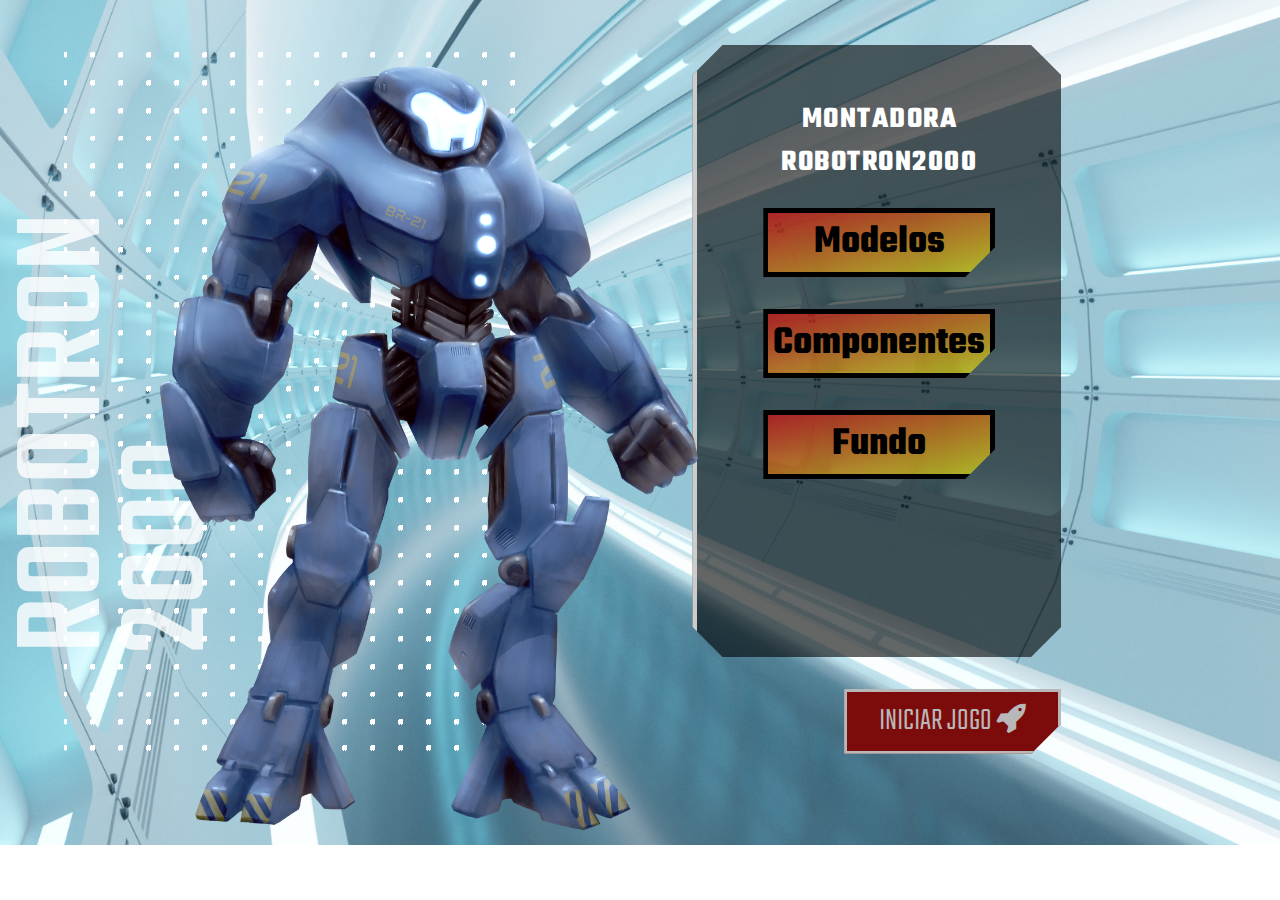
<file: index.html>
<!DOCTYPE html>
<html lang="pt-BR">
<head>
    <meta charset="UTF-8">
    <meta http-equiv="X-UA-Compatible" content="IE=edge">
    <meta name="viewport" content="width=device-width, initial-scale=1.0">
    <link rel="shortcut icon" type="image/jpg" href="img/favicon.ico"/>
    <link rel="stylesheet" href="css/style.css">
    <link rel="preconnect" href="https://fonts.googleapis.com">
    <link rel="preconnect" href="https://fonts.gstatic.com" crossorigin>
    <link href="https://fonts.googleapis.com/css2?family=Teko:wght@300;500&display=swap" rel="stylesheet"> 
    <link rel="stylesheet" href="./css/componentes.css">
    <link rel="stylesheet" href="./css/opcoesRobo.css">
    <link rel="stylesheet" href="./css/modelosRobo.css">
    <link rel="stylesheet" href="./css/fundosRobo.css">
    <link rel="stylesheet" href="https://stackpath.bootstrapcdn.com/font-awesome/4.7.0/css/font-awesome.min.css">

    <title>Robotron 2000</title>
</head>
<body class="prepareFundo ">
    <main>
        <section class="robotron">
            <img class="robo" src="./img/robotron.png" alt="Robotron" id="robotron" data-roboTipo>
            <figcaption class="titulo">ROBOTRON <br>2000</figcaption>
        </section>

        <section class="box estatisticas" meta-estatistica>
            <div class="estatistica">
                <p class="estatistica-titulo">Força</p>
                <div class="estatistica-valor">
                    <p class="estatistica-numero" id="forca" data-estatistica="forca">0</p>
                </div>
            </div>
            <div class="estatistica">
                <p class="estatistica-titulo">Poder</p>
                <div class="estatistica-valor">
                    <p class="estatistica-numero" id="poder" data-estatistica="poder">0</p>
                </div>
            </div>
            <div class="estatistica">
                <p class="estatistica-titulo">Energia</p>
                <div class="estatistica-valor">
                    <p class="estatistica-numero" id="energia" data-estatistica="energia">0</p>
                </div>
            </div>
            <div class="estatistica">
                <p class="estatistica-titulo">Velocidade</p>
                <div class="estatistica-valor">
                    <p class="estatistica-numero" id="velocidade" data-estatistica="velocidade">0</p>
                </div>
            </div>
        </section>
        
        <section class="equipamentos">
            <form action="" class="montador">
                <div class="box montador-conteudo">
                    
                    <!-- ==========  Opções  ==========-->
                    <div class="montador-conteudo_opcoes" meta-opcoes>
                        <h2 class="opcoes_titulo">Montadora Robotron2000</h2>
                        <div class="opcoes">
                            <a class="opcoes-btn" meta-modelos href="#">Modelos</a>
                            <a class="opcoes-btn" meta-componentes href="#">Componentes</a>
                            <a class="opcoes-btn" meta-fundo href="#">Fundo</a>
                        </div>
                    </div> 

                    <!-- ==========  Modelos  ==========-->
                    <div class="montador-conteudo-modelos" meta-modelosPage>
                        <div class="btn-voltar">
                            <a class="btn-superior" onclick="back()"><p class="btn-voltar_icon"><i class="fa fa-arrow-circle-left" aria-hidden="true"></i></p></a>
                        </div>
                        <h2 class="opcoes_titulo">Modelos</h2>
                        <div class="modelos_box-scroll">
                            <div class="modelos_box">
                                <div class="modelos_box-boxRobo">
                                    <a class="boxRobo-action" href="#">
                                        <img class="boxRobo-img" data-roboAzul src="img/robotron.png" alt="Robotron200 azul">
                                        <h3 class="modelos_box-tituloColor">Azul</h3>
                                    </a>
                                </div>
                                <div class="modelos_box-boxRobo">
                                    <a class="boxRobo-action" href="#">
                                        <img class="boxRobo-img" data-roboVermelho src="img/robotron-vermelho.png" alt="Robotron200 vermelho">
                                        <h3 class="modelos_box-tituloColor">Vermelho</h3>
                                    </a>
                                </div>
                                <div class="modelos_box-boxRobo">
                                    <a class="boxRobo-action" href="#">
                                        <img class="boxRobo-img" data-roboAmarelo src="img/robotron-amarelo.png" alt="Robotron200 amarelo">
                                        <h3 class="modelos_box-tituloColor">Amarelo</h3>
                                    </a>
                                </div>
                                <div class="modelos_box-boxRobo">
                                    <a class="boxRobo-action" href="#">
                                        <img class="boxRobo-img" data-roboPink src="img/robotron-pink.png" alt="Robotron200 rosa">
                                        <h3 class="modelos_box-tituloColor">Pink</h3>
                                    </a>
                                </div>
                                <div class="modelos_box-boxRobo">
                                    <a class="boxRobo-action" href="#">
                                        <img class="boxRobo-img" data-roboBlack src="img/robotron-black.png" alt="Robotron200 preto">
                                        <h3 class="modelos_box-tituloColor">Preto</h3>
                                    </a>
                                </div>
                                <div class="modelos_box-boxRobo">
                                    <a class="boxRobo-action" href="#">
                                        <img class="boxRobo-img" data-roboBranco src="img/robotron-branco.png" alt="Robotron200 branco">
                                        <h3 class="modelos_box-tituloColor">Branco</h3>
                                    </a>
                                </div>
                            </div>
                        </div>
                    </div>



                    <!-- ==========  Caracteristicas e Estatisticas  ==========-->
                   <div class="montador-conteudo_config" meta-configPage>
                    <div class="btn-voltar">
                        <a class="btn-superior" onclick="back()"><p class="btn-voltar_icon"><i class="fa fa-arrow-circle-left" aria-hidden="true"></i></p></a>
                    </div>
                       <div class="peca">
                           <label for="" class="peca-titulo">Braços</label>
                           <div class="controle">
                               <buttom class="controle-ajuste" data-controle="-" data-peca="bracos">-</buttom>
                               <input type="text" class="controle-contador" value="00" data-contador>
                               <buttom class="controle-ajuste" data-controle="+" data-peca="bracos">+</buttom>
                           </div>
                       </div>
                       <hr class="linha">
                       <div class="peca">
                           <label for="" class="peca-titulo">Blindagem</label>
                           <div class="controle">
                               <buttom class="controle-ajuste" data-controle="-" data-peca="blindagem">-</buttom>
                               <input type="text" class="controle-contador" value="00" data-contador>
                               <buttom class="controle-ajuste" data-controle="+" data-peca="blindagem">+</buttom>
                           </div>
                       </div>
                       <hr class="linha">
                       <div class="peca">
                           <label for="" class="peca-titulo">Núcleos</label>
                           <div class="controle">
                               <buttom class="controle-ajuste" data-controle="-" data-peca="nucleos">-</buttom>
                               <input type="text" class="controle-contador" value="00" data-contador>
                               <buttom class="controle-ajuste" data-controle="+" data-peca="nucleos">+</buttom>
                           </div>
                       </div>
                       <hr class="linha">
                       <div class="peca">
                           <label for="" class="peca-titulo">Pernas</label>
                           <div class="controle">
                               <buttom class="controle-ajuste" data-controle="-" data-peca="pernas">-</buttom>
                               <input type="text" class="controle-contador" value="00" data-contador>
                               <buttom class="controle-ajuste" data-controle="+" data-peca="pernas">+</buttom>
                           </div>
                       </div>
                       <hr class="linha">
                       <div class="peca">
                           <label for="" class="peca-titulo">Foguetes</label>
                           <div class="controle">
                               <buttom class="controle-ajuste" data-controle="-" data-peca="foguetes">-</buttom>
                               <input type="text" class="controle-contador" value="00" data-contador>
                               <buttom class="controle-ajuste" data-controle="+" data-peca="foguetes">+</buttom>
                           </div>
                       </div>
                   </div>

                   <!-- ==========  Fundos  ==========-->
                   <div class="montador-conteudo_fundos" meta-fundosPage>
                    <div class="btn-voltar">
                        <a class="btn-superior" onclick="back()"><p class="btn-voltar_icon"><i class="fa fa-arrow-circle-left" aria-hidden="true"></i></p></a>
                    </div>
                    <h2 class="opcoes_titulo">Fundos</h2>
                    <div class="fundos_box">
                                <div class="fundos_box-boxRobo">
                                    <a class="boxRobo-action" href="#">
                                        <img class="boxRobo-img" data-zimba src="img/fundo.jpg" alt="Fundo azul zimba">
                                        <h3 class="fundos_box-tituloColor">Zimba</h3>
                                    </a>
                                </div>
                                <div class="fundos_box-boxRobo">
                                    <a class="boxRobo-action" href="#">
                                        <img class="boxRobo-img" data-canhao src="img/fundoCanhao.jpg" alt="Fundo grande canhao">
                                        <h3 class="fundos_box-tituloColor">O canhão</h3>
                                    </a>
                                </div>
                                <div class="fundos_box-boxRobo">
                                    <a class="boxRobo-action" href="#">
                                        <img class="boxRobo-img" data-estaleiro src="img/fundoEstaleiro.jpg" alt="Fundo estaleiro da federação">
                                        <h3 class="fundos_box-tituloColor">Estaleiro</h3>
                                    </a>
                                </div>
                                <div class="fundos_box-boxRobo">
                                    <a class="boxRobo-action" href="#">
                                        <img class="boxRobo-img" data-guerra src="img/fundoGuerra.jpg" alt="Fundo da grande batalha">
                                        <h3 class="fundos_box-tituloColor">Batalha</h3>
                                    </a>
                                </div>
                                <div class="fundos_box-boxRobo">
                                    <a class="boxRobo-action" href="#">
                                        <img class="boxRobo-img" data-nave src="img/fundoNave.jpg" alt="Fundo da nave mãe">
                                        <h3 class="fundos_box-tituloColor">Nave Mãe</h3>
                                    </a>
                                </div>
                                <div class="fundos_box-boxRobo">
                                    <a class="boxRobo-action" href="#">
                                        <img class="boxRobo-img" data-planeta src="img/fundoPlaneta.jpg" alt="Fundo planeta alienígena">
                                        <h3 class="fundos_box-tituloColor">Cidadela</h3>
                                    </a>
                                </div>
                            </div>

                   </div>
                </div>
                <a href="#" class="producao" id="producao" data-play>Iniciar Jogo <i class="fa fa-rocket" aria-hidden="true"></i></a>
            </form>
        </section>
    </main>

    <script src="./js/fundos.js"></script>
    <script src="./js/modelos.js"></script>
    <script src="./js/opcoes.js"></script>
    <script src="./js/main.js"></script>
</body>
</html>
</file>
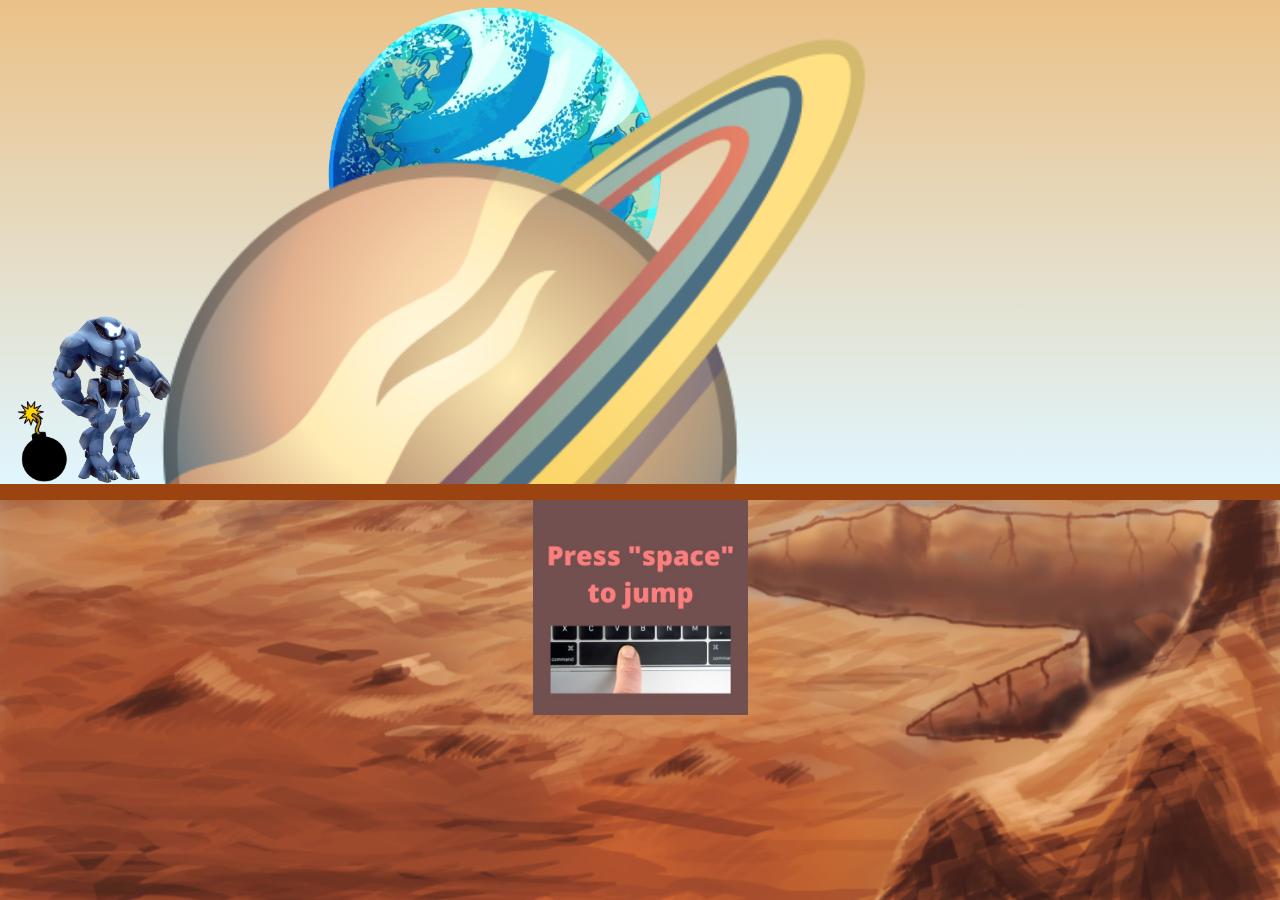
<file: areaPlay.html>
<!DOCTYPE html>
<html lang="pt-BR">
<head>
    <meta charset="UTF-8">
    <meta http-equiv="X-UA-Compatible" content="IE=edge">
    <meta name="viewport" content="width=device-width, initial-scale=1.0">
    <link rel="stylesheet" href="./css/gameStyle.css">
    <script src="./js/gamescript.js" defer></script>
    <title>Robotron 2000</title>
</head>
<body>
    
    <div class="game-board">
        <img src="./img/planeta.webp" class="imgTerra" alt="">
        <img src="./img/saturno.png" class="imgSaturno" alt="">
        
        <img src="./img/roboanimado.gif" class="robo" id="imgRobo" alt="">
        <img src="./img/bomba.png" class="bomb" alt=""> 
    </div>

    <div class="control">
        <img src="./img/controle.jpg" class="imgControle" alt="">
    </div>

    
    
    
</body>
</html>
</file>
<file: css/style.css>
:root {
    --main-cinza: #CCCCCC;
    --main-branco: #FFFFFF;
    --main-preto: #000000;
}

* {
    box-sizing: border-box;
}


body, input {
    font-family: 'Teko', sans-serif;
}



.robotron {
    background-repeat: no-repeat;
    background-position: center center;
    background-size: cover;
    margin: 0;
    flex-basis: 40%;
    position: relative;
}

.robo {
    z-index: 1;
    position: absolute;
    left: -20%;
    top: -5%;
}

.titulo {
    transform: rotate(180deg);
    font-weight: 500;
    font-size: 130px;
    position: absolute;
    bottom: 7rem;
    left: -3rem;
    line-height: 0.8;
    writing-mode: vertical-rl;
    text-orientation: mixed;
    color: rgba(255,255,255,0.8);
}

.box {
    background: rgba(0,0,0,0.6);
    clip-path: polygon(calc(100% - 30px) 0, 100% 30px, 100% calc(100% - 30px), calc(100% - 30px) 100%, 30px 100%, 0 calc(100% - 30px), 0 30px, 30px 0);
    border-left: 5px solid var(--main-cinza);
    height: 85%;
}

/****************************** Equipamentos *****/

.btn-voltar {
    height: 40px;
    width: 60px;
}
.btn-voltar_icon{
    background: var(--main-cinza);
    background-image: linear-gradient(to bottom right, rgba(255, 0, 0, 0.552), rgba(255, 255, 0, 0.568));
    color: #000000;
    cursor: pointer;
    position: absolute;
    text-align: center;
}
.btn-voltar_icon:hover{
    background-image: linear-gradient(to bottom right, rgb(255, 0, 0), yellow);
    color: var(--main-branco);
}

.montador {
    height: 100%;
}

.montador-conteudo {
    padding: 2em 10%;
}

.peca {
    height: 17.5%;
}

.peca-titulo {
    color: var(--main-branco);
    text-transform: uppercase;
}

.controle {
    background: var(--main-preto);
    border-radius: 25px;
    float: right;
    display: inline-flex;
    padding: 5px;
    align-items: center;
    align-self: flex-end;
}

.controle-contador {
    background: none;
    border: 0;
    margin: 0 1rem;
    color: var(--main-branco);
    text-align: center;
    display: inline-flex;
    align-items: center;
    padding-top: 8px;
}

.controle-ajuste {
    display: inline-block; 
    border-radius: 50%;
    color: var(--main-cinza);  
    background: var(--main-preto);
    text-align: center;
    border: 3px solid var(--main-cinza);
    cursor: pointer;
}

.linha {
    border-color: var(--main-cinza);
}

.producao {
    color: rgb(184, 184, 184);
    margin-top: 1em;
    font-size: 2rem;
    font-weight: 100;
    text-transform: uppercase;
    text-decoration: none;
    padding: 0.2em 1em;
    float: right;
    border: 3px solid rgb(184, 184, 184);
    background: rgb(124, 12, 12);
    clip-path: polygon(100% 0, 100% calc(100% - 30px), calc(100% - 30px) 100%, 0 100%, 0 0);
    cursor: pointer;
}

.producao:hover {
    background: rgb(228, 22, 22);
    color: rgb(246, 244, 244);
    color: rgb(246, 244, 244);
    font-size: 2.1rem;
    font-weight: 200;
}



/****************************** Estatísticas *****/
.equipamentos {
    flex-basis: 32%;
    margin: 0 auto;
}
.estatisticas {
    padding: 2em 2em 0;
}

.estatistica {
    color: var(--main-branco);
    display: flex;
    align-items: flex-start;
    height: 25%;
}

.estatistica-titulo {
    font-size: 1.5em;
    border-bottom: 1px solid var(--main-cinza);
    flex-basis: 40%;
    text-transform: uppercase;
    order: 1
}

.estatistica-valor {
    flex-basis: 60%;
    position: relative;
    margin: 10px 0 0;
    order: 2;
    margin: -10px 0 0;
}

.estatistica-valor::after {
    content: "";
    display: block;
    padding-bottom: 100%;
    border: 1px solid var(--main-cinza);
    border-radius: 50%;
}

.estatistica-numero {
    position: absolute;
    top: 50%;
    transform: translateY(-46%);
    width: 100%;
    line-height: 100%;
    text-align: center;
    font-size: 3em;
    margin: 0;
}

.estatistica:nth-child(2n) .estatistica-titulo {
    order: 2;
    text-align: right;
}

.estatistica:nth-child(2n) .estatistica-valor {
    order: 1;
    flex-basis: 35%;
    margin: 10px 0 0;
}


@media screen and (max-width: 1600px) {
    body { 
        font-size: 14px;
    }
    main {
        width: 80vw;
        height: 80vh;
        margin: 10vh 8vw 10vh 12vw;
        display: flex;
        gap: 1vw;
    }
    main {
        width: 90vw;
        height: 80vh;
        margin: 5vh auto;
    }
    .btn-voltar {
        margin: -3.9rem 0 1rem -2.6rem;
    }
    .btn-voltar_icon{
        font-size: 40px;
        width: 35px;
    }
    .titulo{
        display: block;
    }
    .robotron{
        background: url(../img/estrutura.png);
    }
    .robo{
        height: 120%;  
    }
    .equipamentos {
        flex-basis: 32%;
    }
    .estatisticas{
        flex-basis: 23%;
    }
    .peca-titulo {
        font-size: 2.5em;
    }
    .controle-contador{
        width: 40px;
        height: 35px;
        font-size: 2.5em;
    }
    .controle-ajuste{
        width: 40px;
        height: 40px;
        line-height: 44px;
        font-size: 4em;
    }
}

@media screen and (max-width: 1200px) {
    body { 
        font-size: 13px;
    }

    main {
        width: 96vw;
        height: 80vh;
        margin: 10vh auto;
    }
    .btn-voltar {
        margin: -3.7rem 0 1rem -2.3rem;
    }
    .robo{
        height: 110%;  
    }
    .controle-contador{
        width: 30px;
        height: 25px;
        font-size: 2em;
    }
    .controle-ajuste{
        width: 30px;
        height: 30px;
        line-height: 33px;
        font-size: 3em;
    }
}

@media screen and (max-width: 768px){
    body{
        font-size: 11px;
    }
    .robo{
        height: 85%;  
    }
    .btn-voltar {
        margin: -2.5rem 0 1rem -2rem;
    }
    .btn-voltar_icon{
        font-size: 30px;
        width: 28px;
    }
    .peca-titulo {
        font-size: 1.7em;
    }
    .controle-ajuste{
        width: 25px;
        height: 25px;
        line-height: 22px;
        font-size: 2.5em;
    }
}

@media screen and (max-width: 426px){
    main {
        width: 95vw;
        height: 90vh;
        margin: 10vh 0vw 10vh 0vw;
        display: flex;
        gap: 1vw;
    }
    .titulo{
        display: none;
    }
    .robotron{
        background: none;
        margin-left: -130px;
    }
    .robo{
        height: 45%;  
        left: 60%;
        top: 77vh;
    }
    .estatisticas{
        flex-basis: 43%;
        width: 2000px;
    }
    
}

@media screen and (max-width: 376px) {
    .robo{
        height: 30%;  
        left: 100%;
        top: 77vh; 
    }
}

@media screen and (max-width: 320px) {
    .robotron{
        background: none;
        margin-left: -100px;
    }
    .robo{
        height: 25%;  
        left: 75%; 
    }
}
</file>
<file: css/componentes.css>
/*opções*/
.montador-conteudo_opcoes{
    display: block;
}

/*modelos*/
.montador-conteudo-modelos{
    display: none;
}

/* Estatisticas */
.montador-conteudo_config{
    height: 100%;
    display: none;
}
.estatisticas {
    display: none;
}

/* Fundos */
.montador-conteudo_fundos{
    display: none;
}
</file>
<file: css/opcoesRobo.css>
.opcoes_titulo{
    color: var(--main-branco);
    font-size: 30px;
    font-weight: 900;
    letter-spacing: 1.5px;
    margin-bottom: 2.5rem;
    text-transform: uppercase;
    text-align: center;
    width: 100%;
}

.opcoes{
    display: flex;
    flex-direction: column;
    align-items: center;
}

.opcoes-btn{
    background-image: linear-gradient(to bottom right, rgba(255, 0, 0, 0.552), rgba(255, 255, 0, 0.568));
    border: 5px solid black;
    clip-path: polygon(100% 0, 100% calc(100% - 30px), calc(100% - 30px) 100%, 0 100%, 0 0);
    color: black;
    font-size: 40px;
    font-weight: 700;
    margin-bottom: 2rem;
    padding: 1px;
    text-decoration: none;
    text-align: center;
    width: 80%;
}
.opcoes-btn:hover{
    background-image: linear-gradient(to bottom right, rgb(255, 0, 0), yellow);
    border: 5px solid #FFFFFF;
    color: #FFFFFF;
    font-weight: bold;
}
</file>
<file: css/modelosRobo.css>
.opcoes_titulo{
    color: var(--main-branco);
    font-size: 30px;
    font-weight: 900;
    letter-spacing: 1.5px;
    margin-bottom: 1.5rem;
    text-transform: uppercase;
    text-align: center;
    width: 100%;
}
.modelos_box-scroll{
    height: 100px;
}
.modelos_box{
    display: grid;
    grid-gap: 3px;
    grid-template-columns: 50% 50%;
    grid-template-rows: 33.33% 33.33% 33.33%;
    height: 408px;
    overflow: scroll;
    width: 100%;
}

/* ========== Style Scroll ========== */
::-webkit-scrollbar {
    width: 12px;
    height: 12px;
    }
    
::-webkit-scrollbar-track {
border: 1px solid rgb(116, 39, 230);
border-radius: 10px;
}
    
::-webkit-scrollbar-thumb {
background: rgb(116, 39, 230);  
border-radius: 10px;
}
    
::-webkit-scrollbar-thumb:hover {
background: rgb(126, 53, 236);  
}

/* ========== Grid Template ========== */
.modelos_box-boxRobo:nth-child(1) {
    grid-column: 1/1;
    grid-row: 1/1;
}
.modelos_box-boxRobo:nth-child(2){
    grid-area: 2/2;
    grid-row: 1/1;
}
.modelos_box-boxRobo:nth-child(3){
    grid-area: 1/1;
    grid-row: 2/2;
    margin-top: 2.5rem;
}
.modelos_box-boxRobo:nth-child(4){
    grid-area: 2/2;
    grid-row: 2/2;
    margin-top: 2.5rem;
}
.modelos_box-boxRobo:nth-child(5){
    grid-area: 1/1;
    grid-row: 3/3;
    margin-top: 5rem;
}
.modelos_box-boxRobo:nth-child(6){
    grid-area: 2/2;
    grid-row: 3/3;
    margin-top: 5rem;
}


.boxRobo-action{
    text-decoration: none;
}
.boxRobo-img{
    align-items: center;
    background: rgba(0, 0, 0, 0.173);
    width: 100%;
}
.boxRobo-img:hover{
    background: radial-gradient(rgb(255, 0, 0), rgb(246, 246, 5)); 
}

.modelos_box-tituloColor{
    color: #FFFFFF;
    font-size: 20px;
    letter-spacing: .7rem;
    margin-top: -2rem;
    text-align: center;
}
</file>
<file: css/fundosRobo.css>
body {
    background: url(../img/fundo.jpg);
    padding: 0;
    margin: 0;
    font-weight: 300;
    height: calc(100vh - 100px);
}

.zimba {
    background: url(../img/fundo.jpg);
}
.canhao {
    background: url(../img/fundoCanhao.jpg);
}
.estaleiro {
    background: url(../img/fundoEstaleiro.jpg);
}
.guerra {
    background: url(../img/fundoGuerra.jpg);
}
.nave {
    background: url(../img/fundoNave.jpg);
}
.planeta {
    background: url(../img/fundoPlaneta.jpg);
}

.prepareFundo{
    background-position: center center;
    background-size: cover;
    background-repeat: no-repeat;
}

.opcoes_titulo{
    color: var(--main-branco);
    font-size: 30px;
    font-weight: 900;
    letter-spacing: 1.5px;
    margin-bottom: 1.5rem;
    text-transform: uppercase;
    text-align: center;
    width: 100%;
}
.fundos_box-scroll{
    height: 100px;
}
.fundos_box{
    display: grid;
    grid-gap: 3px;
    grid-template-columns: 50% 50%;
    grid-template-rows: 33.33% 33.33% 33.33%;
    height: 408px;
    overflow: scroll;
    width: 100%;
}

/* ========== Style Scroll ========== */
::-webkit-scrollbar {
    width: 12px;
    height: 12px;
    }
    
::-webkit-scrollbar-track {
border: 1px solid rgb(116, 39, 230);
border-radius: 10px;
}
    
::-webkit-scrollbar-thumb {
background: rgb(116, 39, 230);  
border-radius: 10px;
}
    
::-webkit-scrollbar-thumb:hover {
background: rgb(126, 53, 236);  
}

/* ========== Grid Template ========== */
.fundos_box-boxRobo:nth-child(1) {
    grid-column: 1/1;
    grid-row: 1/1;
}
.fundos_box-boxRobo:nth-child(2){
    grid-area: 2/2;
    grid-row: 1/1;
}
.fundos_box-boxRobo:nth-child(3){
    grid-area: 1/1;
    grid-row: 2/2;
    margin-top: 2.5rem;
}
.fundos_box-boxRobo:nth-child(4){
    grid-area: 2/2;
    grid-row: 2/2;
    margin-top: 2.5rem;
}
.fundos_box-boxRobo:nth-child(5){
    grid-area: 1/1;
    grid-row: 3/3;
    margin-top: 5rem;
}
.fundos_box-boxRobo:nth-child(6){
    grid-area: 2/2;
    grid-row: 3/3;
    margin-top: 5rem;
}

.fundos_box-tituloColor{
    color: #FFFFFF;
    font-size: 25px;
    margin-top: -.3rem;
    letter-spacing: .5rem;
    text-align: center;
}
</file>
<file: css/gameStyle.css>
* {
    margin: 0;
    padding: 0;
    box-sizing: border-box;
}

body {
    background: url(../img/fundo.png);
    background-size: cover;
    background-repeat: no-repeat;
}

.game-board {
    background: linear-gradient(#ebc187, #E0F6FF);
    border-bottom: 16px solid rgb(155, 68, 18);
    height: 500px;
    margin: 0 auto;
    width: 100%;
    position: relative;
    overflow: hidden;
}

.imgSaturno{
    position: absolute;
    animation: movePlaneta 15s infinite linear;
    width: 900px;
}
.imgTerra {
    position: absolute;
    left: 25%;
    width: 350px;
}


.bomb{
    position: absolute;
    bottom: 0;
    width: 85px;
    animation: bomb-animation 2s infinite linear;
}

.robo{
    bottom: 0px;
    left: 10px;
    position: absolute;
    width: 200px;
}

.jump{
    animation: jump 500ms ease-out;
    
}

@keyframes movePlaneta {
    from {
        right: -900px; 
     }
     to {
         right: 100%;
     }
}

@keyframes bomb-animation {
    from {
       right: -85px; 
    }
    to {
        right: 100%;
    }
}

@keyframes jump{
    0% {
        bottom: 0;
    }
    40%{
        bottom: 180px;
    }
    50% {
        bottom: 180px;
    }
    60%{
        bottom: 180px;
    }
    100%{
        bottom: 0;
    }
}


/* Controle */

.control {
    margin: auto;
    width: 215px;
}

.imgControle {
    width: 215px;
}
</file>
